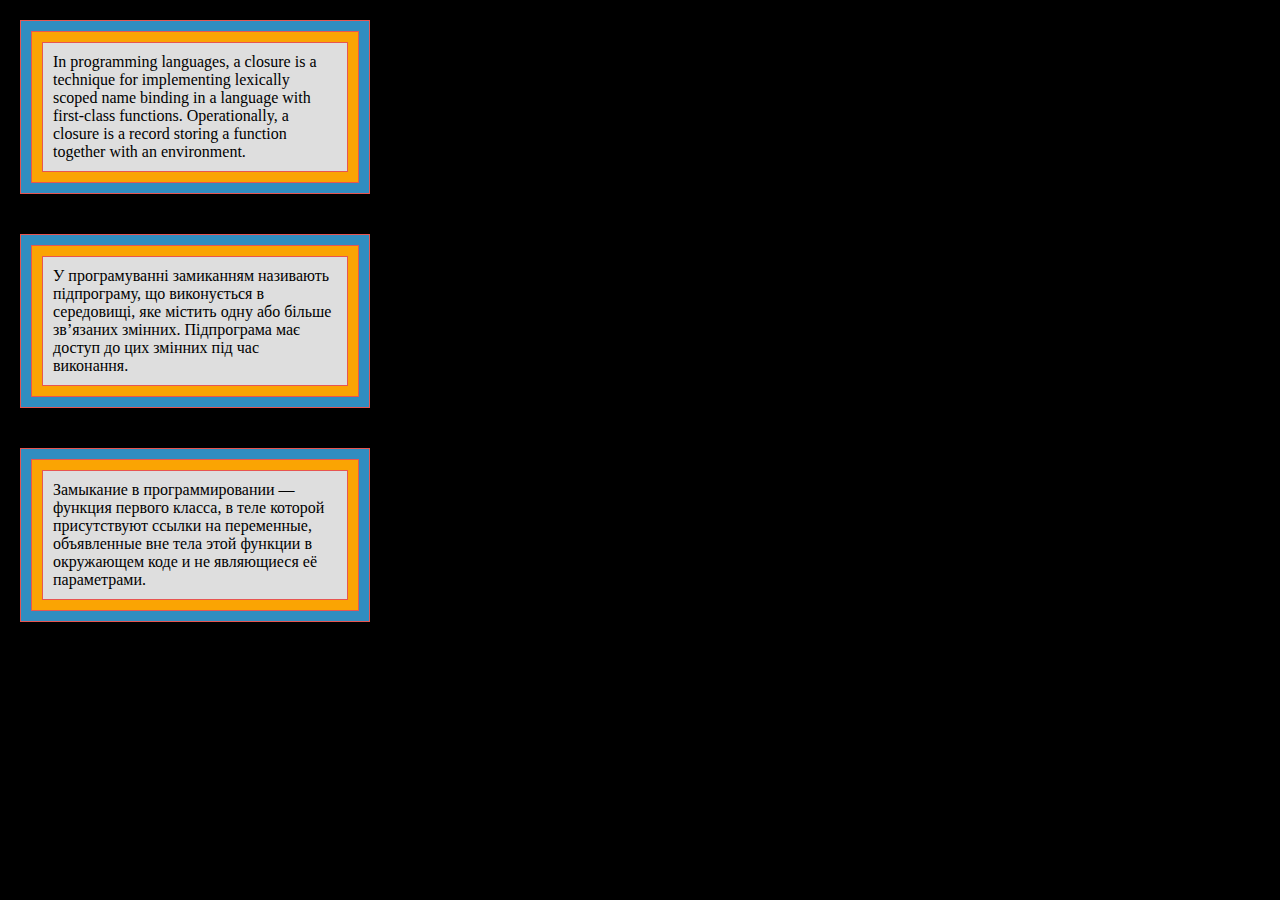
<file: index.html>
<!doctype html><html lang="en"><head><meta charset="UTF-8"><meta name="viewport" content="width=device-width, user-scalable=no, initial-scale=1.0, maximum-scale=1.0, minimum-scale=1.0"><meta http-equiv="X-UA-Compatible" content="ie=edge"><title>Enclosures</title><link rel="stylesheet" href="style.d9ced9ff.css"></head><body> <div class="out block" id="qa-block"> <div class="middle block"> <div class="inner block"> In programming languages, a closure is a technique for implementing lexically scoped name binding in a language with first-class functions. Operationally, a closure is a record storing a function together with an environment. </div> </div> </div> <div class="out block"> <div class="middle block"> <div class="inner block"> У програмуванні замиканням називають підпрограму, що виконується в середовищі, яке містить одну або більше зв’язаних змінних. Підпрограма має доступ до цих змінних під час виконання. </div> </div> </div> <div class="out block"> <div class="middle block"> <div class="inner block"> Замыкание в программировании — функция первого класса, в теле которой присутствуют ссылки на переменные, объявленные вне тела этой функции в окружающем коде и не являющиеся её параметрами. </div> </div> </div> </body></html>
</file>
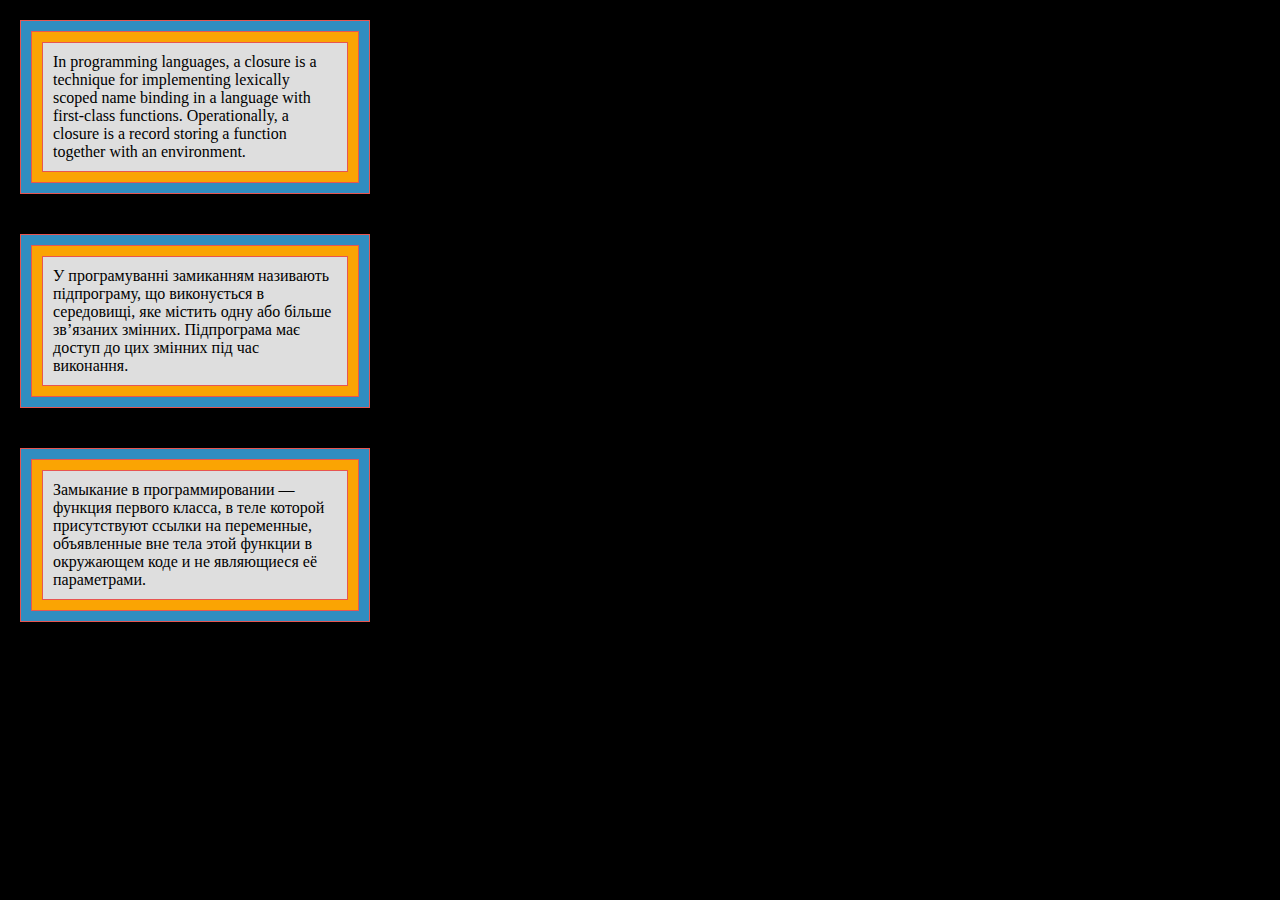
<file: src/index.html>
<!doctype html>
<html lang="en">
  <head>
    <meta charset="UTF-8">
    <meta name="viewport"
          content="width=device-width, user-scalable=no, initial-scale=1.0, maximum-scale=1.0, minimum-scale=1.0">
    <meta http-equiv="X-UA-Compatible" content="ie=edge">
    <title>Enclosures</title>
    <link rel="stylesheet" href="./style.css">
  </head>
  <body>
    <div class="out block" id="qa-block">
      <div class="middle block">
        <div class="inner block">
          In programming languages, a closure is a technique for implementing lexically scoped name binding in a
          language with first-class functions. Operationally, a closure is a record storing a function together with an
          environment.
        </div>
      </div>
    </div>
    <div class="out block">
      <div class="middle block">
        <div class="inner block">
          У програмуванні замиканням називають підпрограму, що виконується в середовищі, яке містить одну або більше
          зв’язаних змінних. Підпрограма має доступ до цих змінних під час виконання.
        </div>
      </div>
    </div>
    <div class="out block">
      <div class="middle block">
        <div class="inner block">
          Замыкание в программировании — функция первого класса, в теле которой присутствуют ссылки на переменные,
          объявленные вне тела этой функции в окружающем коде и не являющиеся её параметрами.
        </div>
      </div>
    </div>
  </body>
</html>
</file>
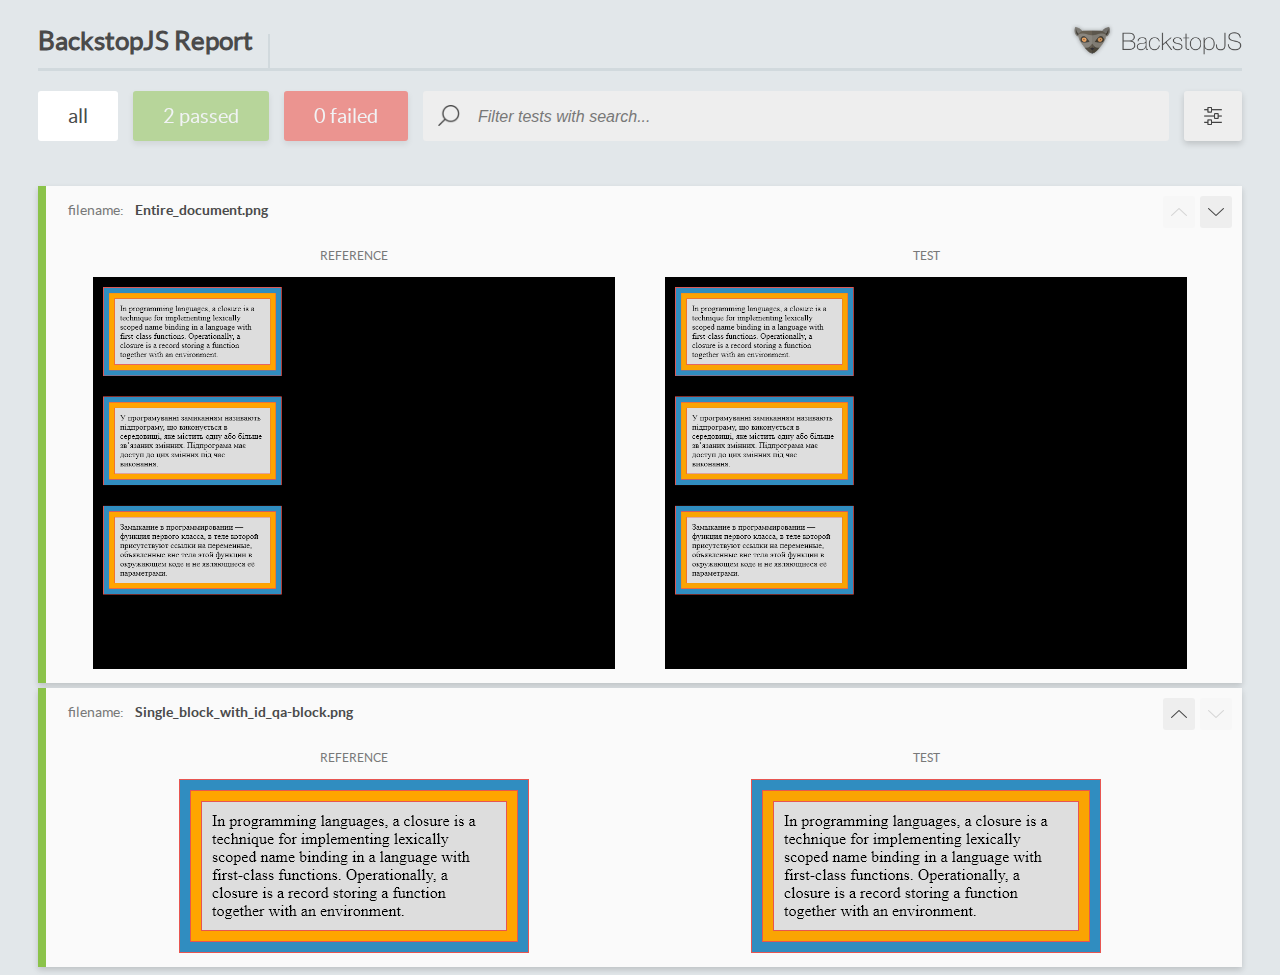
<file: report/html_report/index.html>
<!DOCTYPE html>
<html>
  <head>
    <meta charset="utf-8">
    <title>BackstopJS Report</title>

    <style>
      @font-face {
          font-family: 'latoregular';
          src: url('./assets/fonts/lato-regular-webfont.woff2') format('woff2'),
              url('./assets/fonts/lato-regular-webfont.woff') format('woff');
          font-weight: 400;
          font-style: normal;
      }
      @font-face {
          font-family: 'latobold';
          src: url('./assets/fonts/lato-bold-webfont.woff2') format('woff2'),
              url('./assets/fonts/lato-bold-webfont.woff') format('woff');
          font-weight: 700;
          font-style: normal;
      }

      .ReactModal__Body--open {
          overflow: hidden;
      }
      .ReactModal__Body--open .header {
        display: none;
      }

    </style>
  </head>
  <body style="background-color: #E2E7EA">
    <div id="root">

    </div>
    <script type="text/javascript">
      function report (report) { // eslint-disable-line no-unused-vars
        window.tests = report;
      }
    </script>
    <script type="text/javascript" src="config.js"></script>
    <script type="text/javascript" src="index_bundle.js"></script>
  </body>
</html>
</file>
<file: style.d9ced9ff.css>
body{background-color:#000;margin:0}.out{width:350px;background-color:#308dc0;margin:20px 20px 40px}.middle{background-color:#faa403}.inner{background-color:#dedede}.block{padding:10px;border:1px solid #e75551;box-sizing:border-box}
/*# sourceMappingURL=style.d9ced9ff.css.map */
</file>
<file: src/style.css>
body {
  background-color: black;
  margin: 0;
}

.out {
  width: 350px;
  background-color: #308dc0;
  margin: 20px 20px 40px;
}

.middle {
  background-color: #faa403;
}

.inner {
  background-color: #dedede;
}

.block {
  padding: 10px;
  border: 1px solid #e75551;
  box-sizing: border-box;
}
</file>
